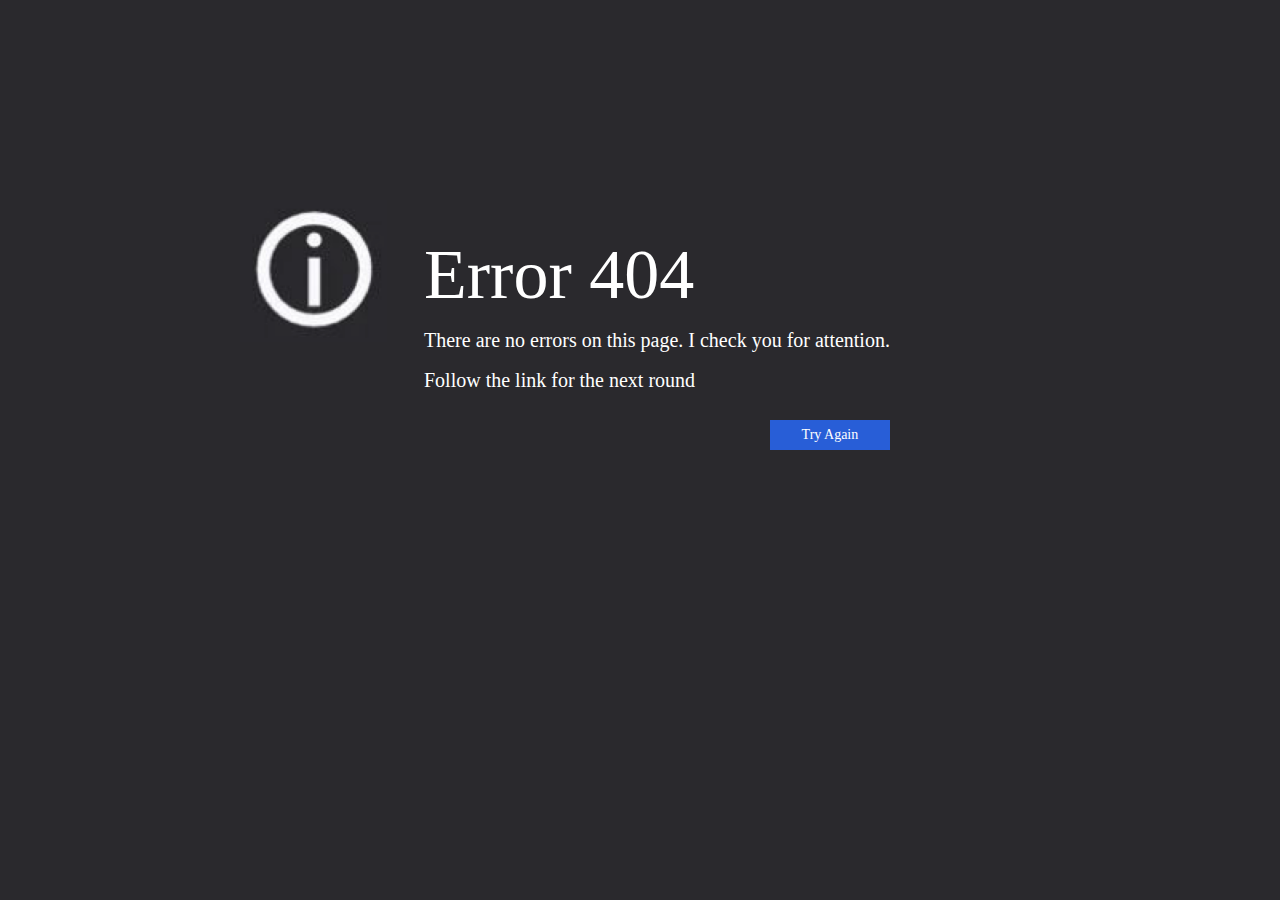
<file: ctfWEB/index.html>
<!DOCTYPE html>
<html lang="en">
<head>
   <meta charset="UTF-8">
   <meta http-equiv="X-UA-Compatible" content="IE=edge">
   <meta name="viewport" content="width=device-width, initial-scale=1.0">
   <link rel="stylesheet" href="./css/style.css">
   <title>Error 404</title>
</head>
<body>
   <div class="center">
      <div class="container">
         <div class="container-left">
            <img src="./img/glavka.png" alt="">
         </div>
         <div class="container-right">
            <h2>Error 404</h2>
            <p>There are no errors on this page. I check you for attention.</p>
            <p>Follow the link for the next round</p>
            <div class="knopka"><a href="./zmeika/index.html">Try Again</a></div>
         </div>
      </div>
   </div>
</body>
</html>
</file>
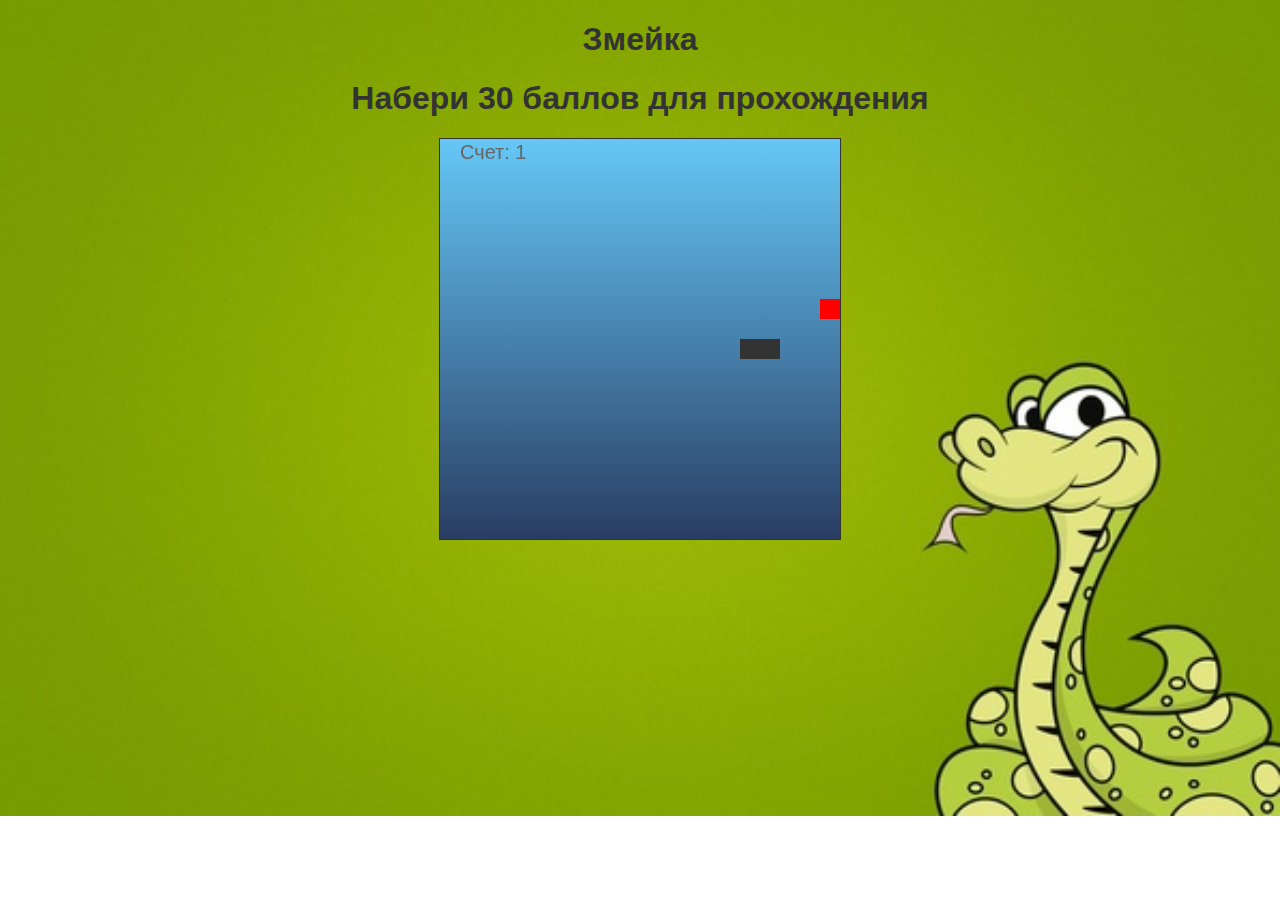
<file: ctfWEB/zmeika/index.html>
<!DOCTYPE html>
<html>
<head>
  <title>Змейка</title>
  <meta charset="UTF-8">
  <meta http-equiv="X-UA-Compatible" content="IE=edge">
  <meta name="viewport" content="width=device-width, initial-scale=1.0">
  <link rel="stylesheet" href="./css/style.css">
</head>
<body>
  <h1>Змейка</h1>
  <h1>Набери 30 баллов для прохождения</h1>
  <canvas id="gameCanvas" width="400" height="400"></canvas>
  <div id="message"></div>

  <script src="./js/main.js"></script>
</body>
</html>
</file>
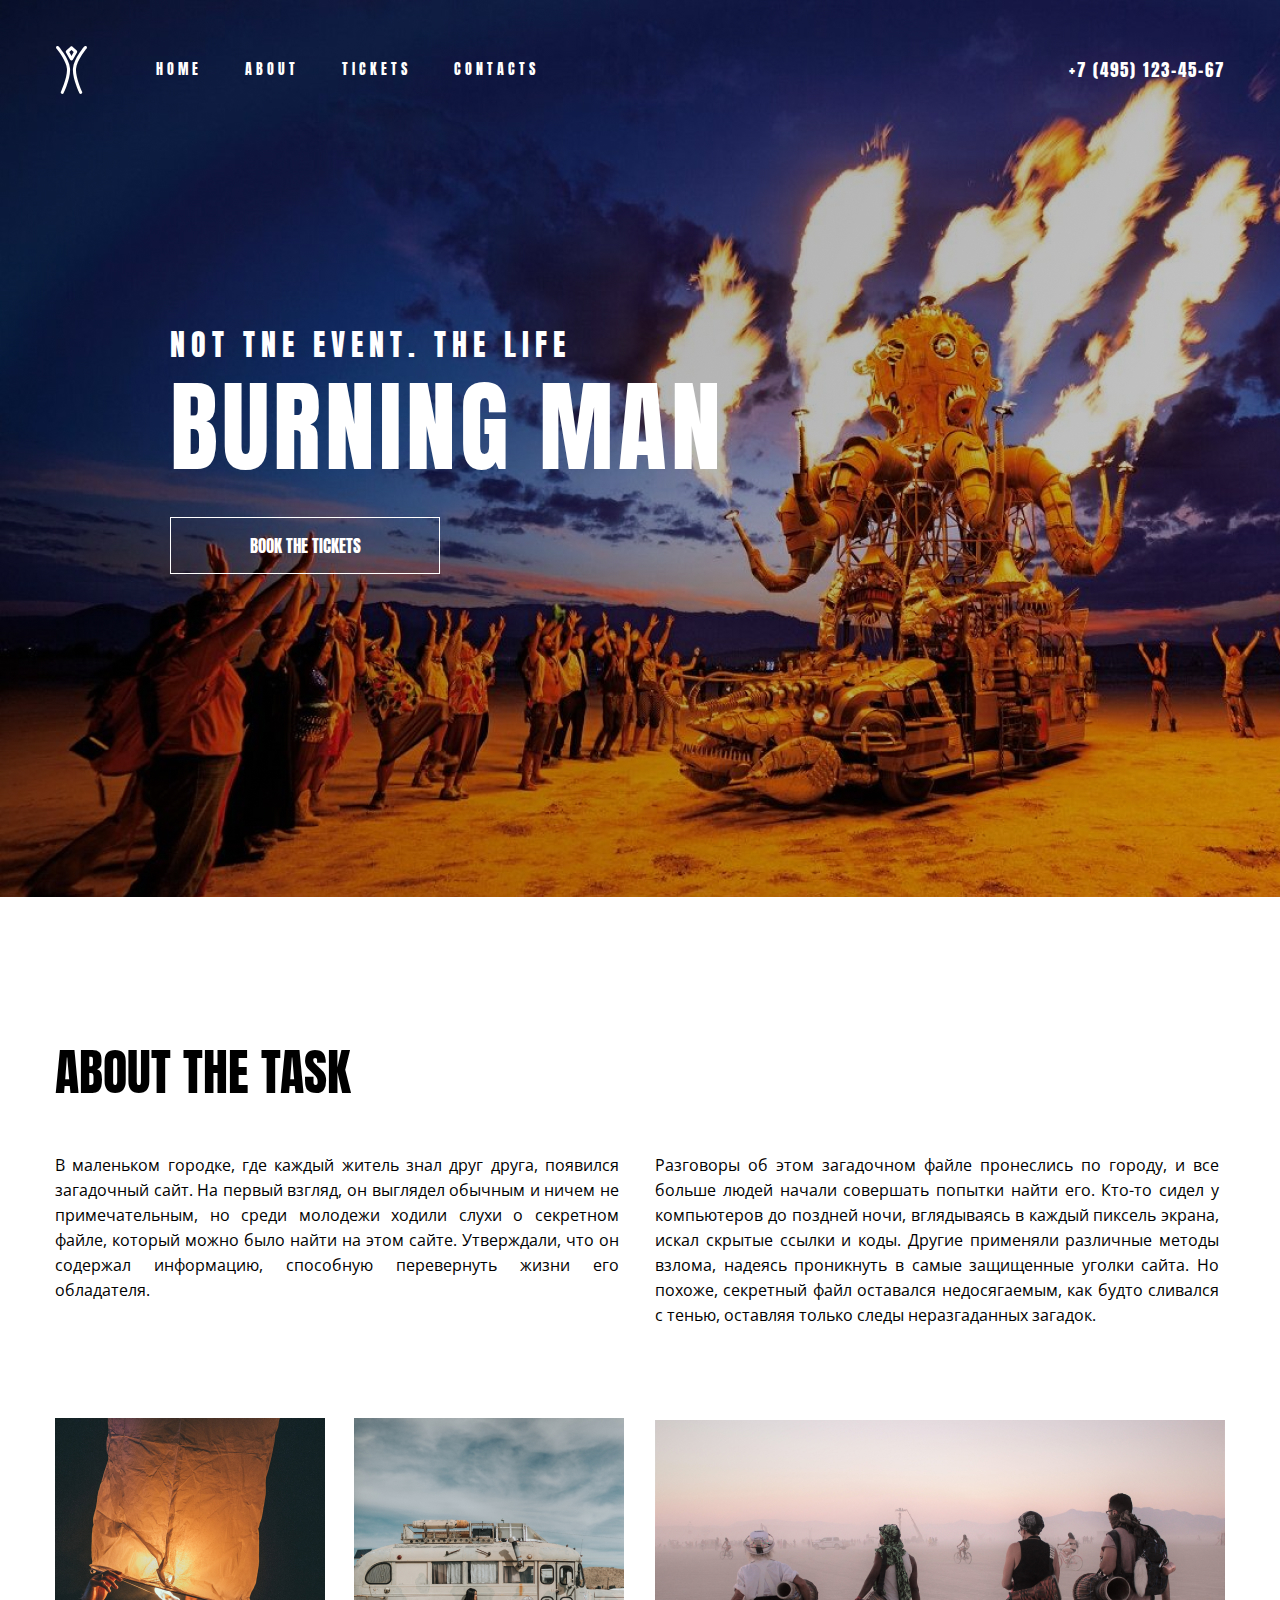
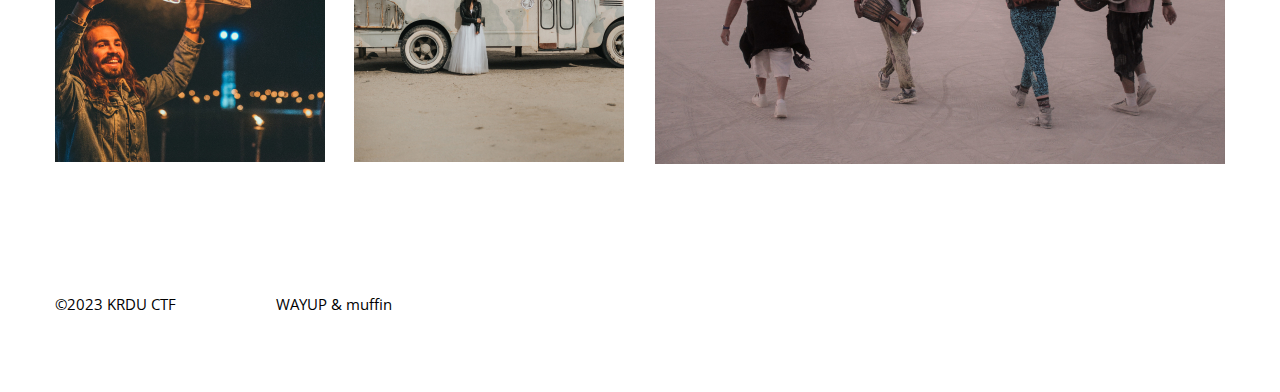
<file: ctfWEB/zmeika/congratulation/secretpage/index.html>
<!DOCTYPE html>
<html lang="en">

<head>
	<link rel="preconnect" href="https://fonts.googleapis.com">
	<link rel="preconnect" href="https://fonts.gstatic.com" crossorigin>
	<link href="https://fonts.googleapis.com/css2?family=Open+Sans&display=swap" rel="stylesheet">
	<link rel="preconnect" href="https://fonts.googleapis.com">
	<link rel="preconnect" href="https://fonts.gstatic.com" crossorigin>
	<link href="https://fonts.googleapis.com/css2?family=Anton&display=swap" rel="stylesheet">
	<link rel="stylesheet" href="./css/style.css">
	<meta charset="UTF-8">
	<meta http-equiv="X-UA-Compatible" content="IE=edge">
	<meta name="viewport" content="width=device-width, initial-scale=1.0">
	<title>Secret Page</title>
</head>

<body>
	<!--|   ..-. .-.. .- --. { .. - ..--.- .. ... ..--.- -. --- - ..--.- .- ..--.- ..-. .-.. .- --. }   |-->
	<header>
		<div class="header-menu">
			<div class="header-menu__left">
				<div class="header-menu__leftlogo">
					<img src="./img/logo.svg" alt="">
				</div>
				<div class="header-menu__leftnav">
					<nav>
						<a href="">home</a>
						<a href="">about</a>
						<a href="">tickets</a>
						<a href="">contacts</a>
					</nav>
				</div>
			</div>
			<div class="header-menu__right">
				<div><a href="">+7 (495) 123-45-67</a></div>
			</div>
		</div>
		<div class="header-text">
			<h2>Not tne event. The life</h2>
			<h1>Burning MAN</h1>
			<button><a href="">Book the tickets</a></button>
		</div>
	</header>
   <script src="./js/jquery.js"></script>
   <script src="./js/secret.js"></script>
   <script src="./js/main.js"></script>
	<main>
		<h2>About the task</h2>
		<div class="main-about">
			<div class="main-left">
				<!-- <h3>Rebuilding the society</h3> -->
				<div class="main-left__text">
					<p>В маленьком городке, где каждый житель знал друг друга, появился загадочный сайт. На первый взгляд, он выглядел обычным и ничем не примечательным, но среди молодежи ходили слухи о секретном файле, который можно было найти на этом сайте. Утверждали, что он содержал информацию, способную перевернуть жизни его обладателя.</p>
				</div>
				<div class="main-left__img">
					<img src="./img/img1.jpg" alt="#">
					<img src="./img/img2.jpg" alt="#">
				</div>
			</div>
			<div class="main-right">
				<!-- <h3>This drives us</h3> -->
				<div class="main-right__text">
					<p>Разговоры об этом загадочном файле пронеслись по городу, и все больше людей начали совершать попытки найти его. Кто-то сидел у компьютеров до поздней ночи, вглядываясь в каждый пиксель экрана, искал скрытые ссылки и коды. Другие применяли различные методы взлома, надеясь проникнуть в самые защищенные уголки сайта. Но похоже, секретный файл оставался недосягаемым, как будто сливался с тенью, оставляя только следы неразгаданных загадок.</p>
				</div>
				<img src="./img/img3.jpg" alt="#">
			</div>
		</div>
	</main>
	<footer>
		<div class="footer-leff">
			<p>©2023 KRDU CTF</p>
		</div>
		<div class="footer-right">
			<p>WAYUP & muffin</p>
		</div>
	</footer>
</body>

</html>
</file>
<file: ctfWEB/css/style.css>
/*Обнуление стилей CSS*/
*{
	padding: 0;
	margin: 0;
	border: 0;
}
*,*:before,*:after{
	-moz-box-sizing: border-box;
	-webkit-box-sizing: border-box;
	box-sizing: border-box;
}
:focus,:active{outline: none;}
a:focus,a:active{outline: none;}

nav,footer,header,aside{display: block;}

html,body{
	height: 100%;
	width: 100%;
	font-size: 100%;
	line-height: 1;
	font-size: 14px;
	-ms-text-size-adjust: 100%;
	-moz-text-size-adjust: 100%;
	-webkit-text-size-adjust: 100%;
}
input,button,textarea{font-family:inherit;}

input::-ms-clear{display: none;}
button{cursor: pointer;}
button::-moz-focus-inner {padding:0;border:0;}
a, a:visited{text-decoration: none;}
a:hover{text-decoration: none;}
ul li{list-style: none;}
img{vertical-align: top;}

h1,h2,h3,h4,h5,h6{font-size:inherit;font-weight: 400;}
/*--------------------*/

body{
   background-color: #2A292D;
}
body img{
   width: 80%;
}
.center{
   padding-top: 200px;
   display: block;
   width: 800px;
   margin: 0 auto;
}
.container {
   display: flex;
}
.container-left {
}
.container-right h2{
   padding-top: 40px;
   color: #fff;
   font-size: 70px;
}
.container-right p{
   padding-top: 20px;
   /* text-indent: 50px; */
   color: #fff;
   font-size: 20px;
}
.container-right p:last-child{
}
.knopka{
   margin-top: 30px;
   float: right;
   display: flex;
   justify-content: center;
   align-items: center;
   width: 120px;
   height: 30px;
   background-color: #285ED7;
}
.container-right a{
   color: #fff;
}
</file>
<file: ctfWEB/zmeika/css/style.css>
body {
   font-family: Arial, sans-serif;
   text-align: center;
 }
 
 h1 {
   color: #333;
 }
 
 #gameCanvas {
   border: 1px solid #333;
 }
 
 #message {
   font-weight: bold;
   margin-top: 20px;
 }
 body {
   background-image: url(../img/zmeya-zelenyy-fon-minimalizm.jpg);
   background-size: cover;
   background-repeat: no-repeat;
 }
 #gameCanvas {
   background: linear-gradient(to bottom, #65c7f7, #293d63);
 }
</file>
<file: ctfWEB/zmeika/congratulation/secretpage/css/style.css>
/*Обнуление*/
* {
	padding: 0;
	margin: 0;
	border: 0;
}

*,
*:before,
*:after {
	-moz-box-sizing: border-box;
	-webkit-box-sizing: border-box;
	box-sizing: border-box;
}

:focus,
:active {
	outline: none;
}

a:focus,
a:active {
	outline: none;
}

nav,
footer,
header,
aside {
	display: block;
}

html,
body {
	height: 100%;
	width: 100%;
	font-size: 100%;
	line-height: 1;
	font-size: 14px;
	-ms-text-size-adjust: 100%;
	-moz-text-size-adjust: 100%;
	-webkit-text-size-adjust: 100%;
}

input,
button,
textarea {
	font-family: inherit;
}

input::-ms-clear {
	display: none;
}

button {
	cursor: pointer;
}

button::-moz-focus-inner {
	padding: 0;
	border: 0;
}

a,
a:visited {
	text-decoration: none;
}

a:hover {
	text-decoration: none;
}

ul li {
	list-style: none;
}

img {
	vertical-align: top;
}

h1,
h2,
h3,
h4,
h5,
h6 {
	font-size: inherit;
	font-weight: inherit;
}

/*--------------------*/


header {
	background: url(../img/header-bg.jpg);
	padding-bottom: 310px;
}

.header-menu {
	font-family: 'Anton', sans-serif;
	padding-top: 70px;
	margin: 0 auto;
	width: 1169px;
	height: 48px;
	display: flex;
	justify-content: space-between;
	align-items: center;
	padding-bottom: 260px;
}

.header-menu__left {
	align-items: center;
	display: flex;
}

.header-menu__leftlogo {
	padding-right: 69px;
}

.header-menu__leftnav {
	display: flex;
}

.header-menu__leftnav a {
	letter-spacing: 4px;
	padding-right: 40px;
	text-transform: uppercase;
	color: #fff;
}
.header-menu__leftnav a:hover{
	color: #5afff9;
}
.header-menu__right a {
	letter-spacing: 2px;
	font-weight: 500;
	font-size: 17px;
	color: #fff;
}
.header-menu__right a:hover{
	color: #5afff9;
}

.header-text {
	width: 1400px;
	height: 257px;
	padding-left: 170px;
}

.header-text h2 {
	font-family: 'Anton', sans-serif;
	letter-spacing: 6px;
	color: #fff;
	text-transform: uppercase;
	font-size: 30px;
	padding-bottom: 17px;
}

.header-text h1 {
	font-family: 'Anton', sans-serif;
	letter-spacing: 4px;
	color: #fff;
	font-size: 100px;
	text-transform: uppercase;
	padding-bottom: 40px;
}

.header-text button {
	width: 270px;
	height: 57px;
	border: 1px solid #fff;
	background: none;
}

.header-text button:hover{
	border: 2px solid #5afff9;
	opacity: 80%;
}

.header-text button a {
	font-family: 'Anton', sans-serif;
	text-transform: uppercase;
	color: #fff;
	font-size: 17px;
}

.header-text button a:hover{
	color: #5afff9;
}

main {
	padding-top: 150px;
	width: 1170px;
	height: 900px;
	margin: 0 auto;
}

main h2 {
	padding-bottom: 56px;
	text-transform: uppercase;
	font-size: 50px;
	font-family: 'Anton', sans-serif;
}

.main-about {
	justify-content: space-between;
	display: flex;
}


.main-left h3 {
	font-size: 25px;
	text-transform: uppercase;
	font-family: 'Anton', sans-serif;
	padding-bottom: 25px;
}

.main-right h3 {
	font-size: 25px;
	text-transform: uppercase;
	font-family: 'Anton', sans-serif;
	padding-bottom: 25px;
}

.main-left__text {
	text-align: justify;
	word-wrap: inherit;
	width: 564px;
	font-size: 16px;
	padding-bottom: 115px;
	font-family: 'Open Sans', sans-serif;
	line-height: 25px;
	word-break: inherit;
}

.main-left__img {
	justify-content: space-between;
}

.main-left__img img:first-child {
	padding-right: 25px;
}

.main-right__text {
	text-align: justify;
	font-size: 16px;
	width: 564px;
	padding-bottom: 92px;
	font-family: 'Open Sans', sans-serif;
	line-height: 25px;
}

footer {
	padding-top: 100px;
	display: flex;
	padding-bottom: 80px;
	width: 1170px;
	margin: 0 auto;
}

.footer-leff {
	font-size: 15px;
	padding-right: 100px;
	font-family: 'Open Sans', sans-serif;
}

.footer-right {
	font-size: 15px;
	font-family: 'Open Sans', sans-serif;
}
</file>
